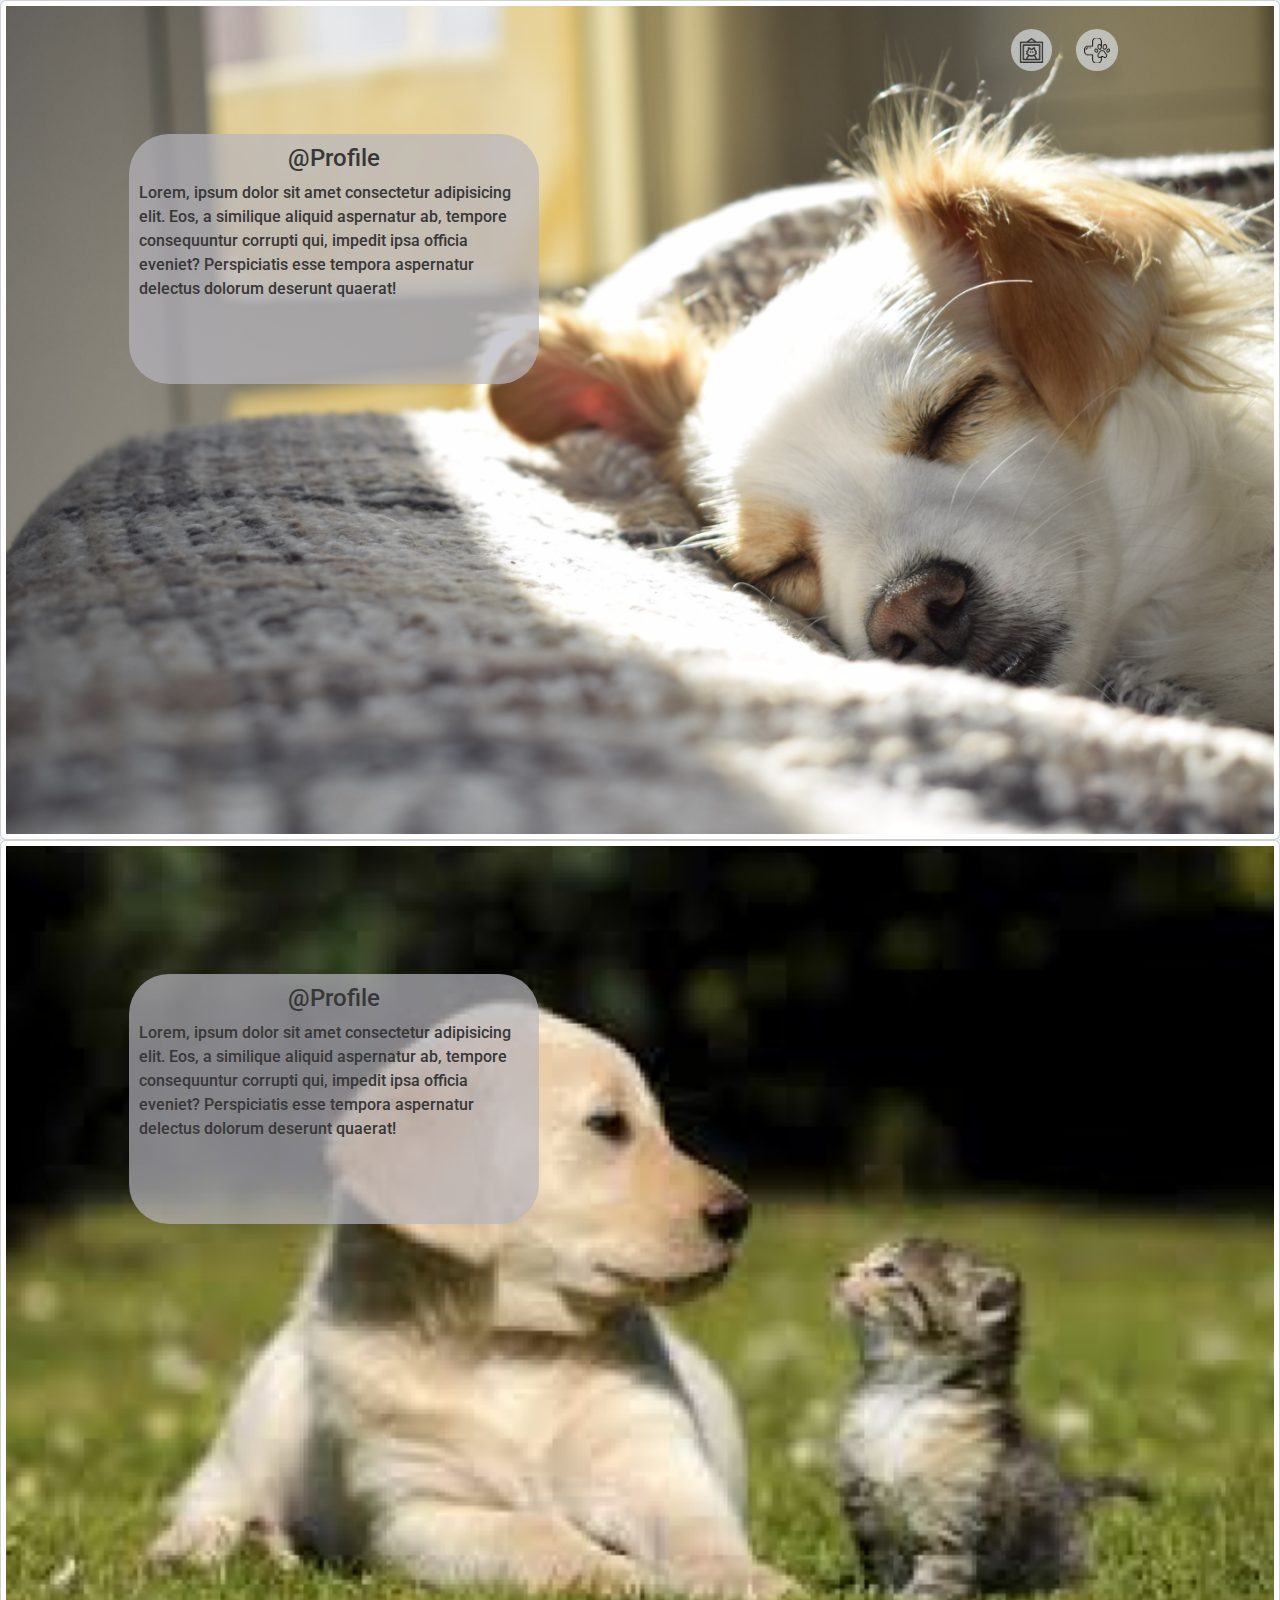
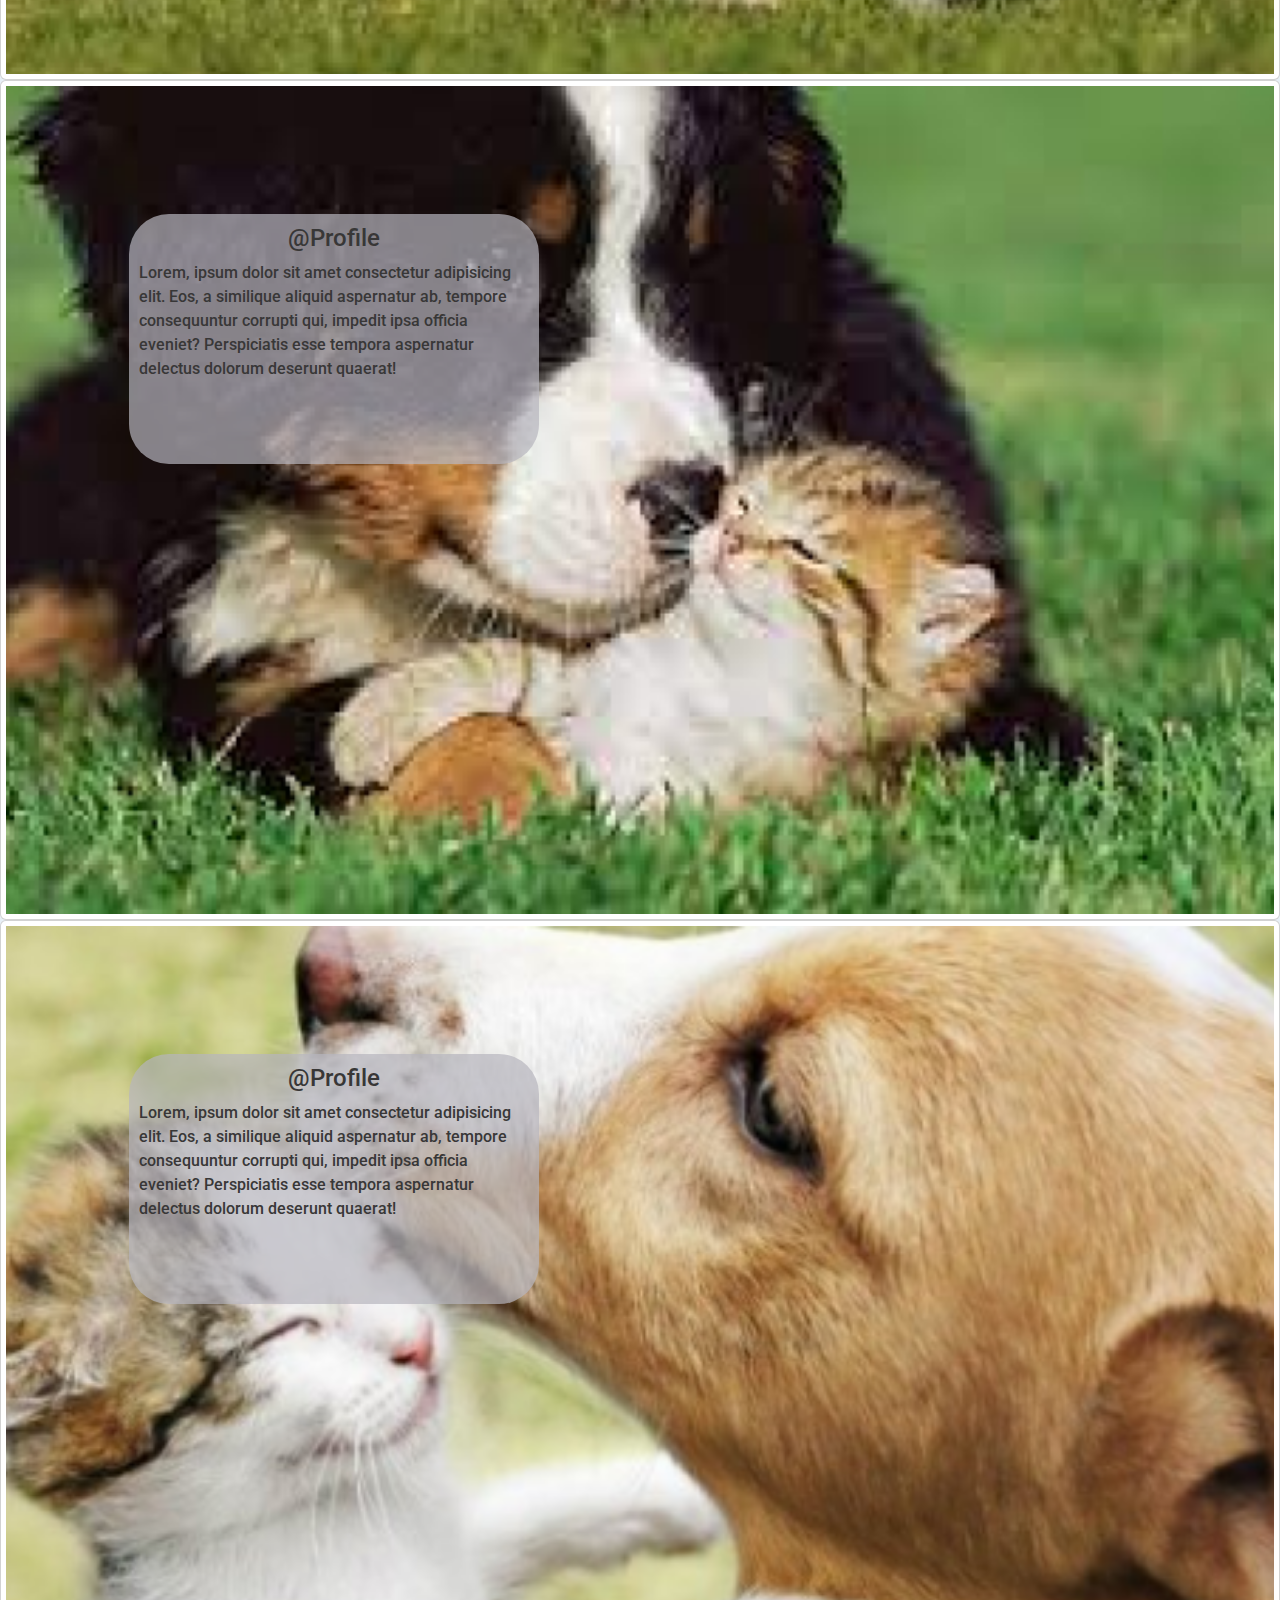
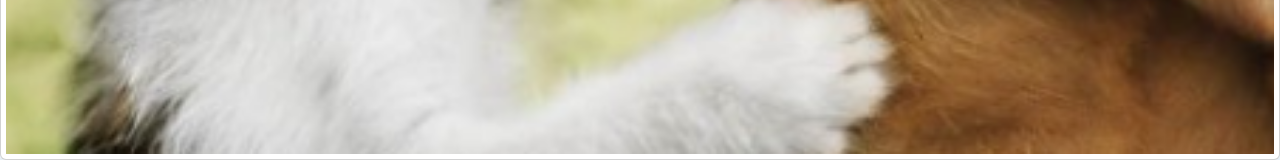
<file: pages/feed.html>
<!DOCTYPE html>
<html lang="pt-br">
  <head>
    <meta charset="UTF-8" />
    <meta http-equiv="X-UA-Compatible" content="IE=edge" />
    <meta name="viewport" content="width=device-width, initial-scale=1.0" />
    <title>Perfil - iPet</title>
    <!-- Font -->
    <link rel="preconnect" href="https://fonts.googleapis.com" />
    <link rel="preconnect" href="https://fonts.gstatic.com" crossorigin />
    <link
      href="https://fonts.googleapis.com/css2?family=Inter:wght@400;500;700&family=Roboto:wght@400;500;700&display=swap"
      rel="stylesheet"
    />
    <link
      rel="stylesheet"
      href="https://cdn.jsdelivr.net/npm/bootstrap@5.2.0-beta1/dist/css/bootstrap.min.css"
    />
    <!-- Style -->
    <link rel="stylesheet" href="../css/global.css" />
    <link rel="stylesheet" href="../css/menu.css" />
    <link rel="stylesheet" href="../css/feed.css" />
  </head>
  <body>
    <div class="container-fluid">
      <nav class="nav nav-pills nav-fill menu">
        <div class="menu__content">
          <div class="nav-border">
            <a href="/pages/profile.html">
              <img
                src="../assets/icon/icon-profile.svg"
                alt="Icone do Perfil"
              />
            </a>
          </div>
          <div class="nav-border">
            <a href="#" id="open__modal">
              <img
                src="../assets/icon/icon-post.svg"
                alt="Adicionar uma nova postagem"
              />
            </a>
          </div>
        </div>
      </nav>
      <main class="main__images">
        <div class="card image__post">
          <img src="../assets/img/feed-main.png" alt="Icone do Perfil" />
          <div class="card__description">
            <div class="card__description__profile">
              <h2>@Profile</h2>
              <p>
                Lorem, ipsum dolor sit amet consectetur adipisicing elit. Eos, a
                similique aliquid aspernatur ab, tempore consequuntur corrupti
                qui, impedit ipsa officia eveniet? Perspiciatis esse tempora
                aspernatur delectus dolorum deserunt quaerat!
              </p>
            </div>
          </div>
        </div>
        <div class="card image__post">
          <img src="../assets/img/pet-post-01.png" alt="Icone do Perfil" />
          <div class="card__description">
            <div class="card__description__profile">
              <h2>@Profile</h2>
              <p>
                Lorem, ipsum dolor sit amet consectetur adipisicing elit. Eos, a
                similique aliquid aspernatur ab, tempore consequuntur corrupti
                qui, impedit ipsa officia eveniet? Perspiciatis esse tempora
                aspernatur delectus dolorum deserunt quaerat!
              </p>
            </div>
          </div>
        </div>
        <div class="card image__post">
          <img src="../assets/img/pet-post-02.png" alt="Icone do Perfil" />
          <div class="card__description">
            <div class="card__description__profile">
              <h2>@Profile</h2>
              <p>
                Lorem, ipsum dolor sit amet consectetur adipisicing elit. Eos, a
                similique aliquid aspernatur ab, tempore consequuntur corrupti
                qui, impedit ipsa officia eveniet? Perspiciatis esse tempora
                aspernatur delectus dolorum deserunt quaerat!
              </p>
            </div>
          </div>
        </div>
        <div class="card image__post">
          <img src="../assets/img/pet-post-03.png" alt="Icone do Perfil" />
          <div class="card__description">
            <div class="card__description__profile">
              <h2>@Profile</h2>
              <p>
                Lorem, ipsum dolor sit amet consectetur adipisicing elit. Eos, a
                similique aliquid aspernatur ab, tempore consequuntur corrupti
                qui, impedit ipsa officia eveniet? Perspiciatis esse tempora
                aspernatur delectus dolorum deserunt quaerat!
              </p>
            </div>
          </div>
        </div>
      </main>

      <!-- Modal de cadastro -->
      <div class="modal-post" id="is-visible"></div>
    </div>
    <script src="../js/profile.js"></script>
    <script src="../js/modal-post.js"></script>
  </body>
</html>
</file>
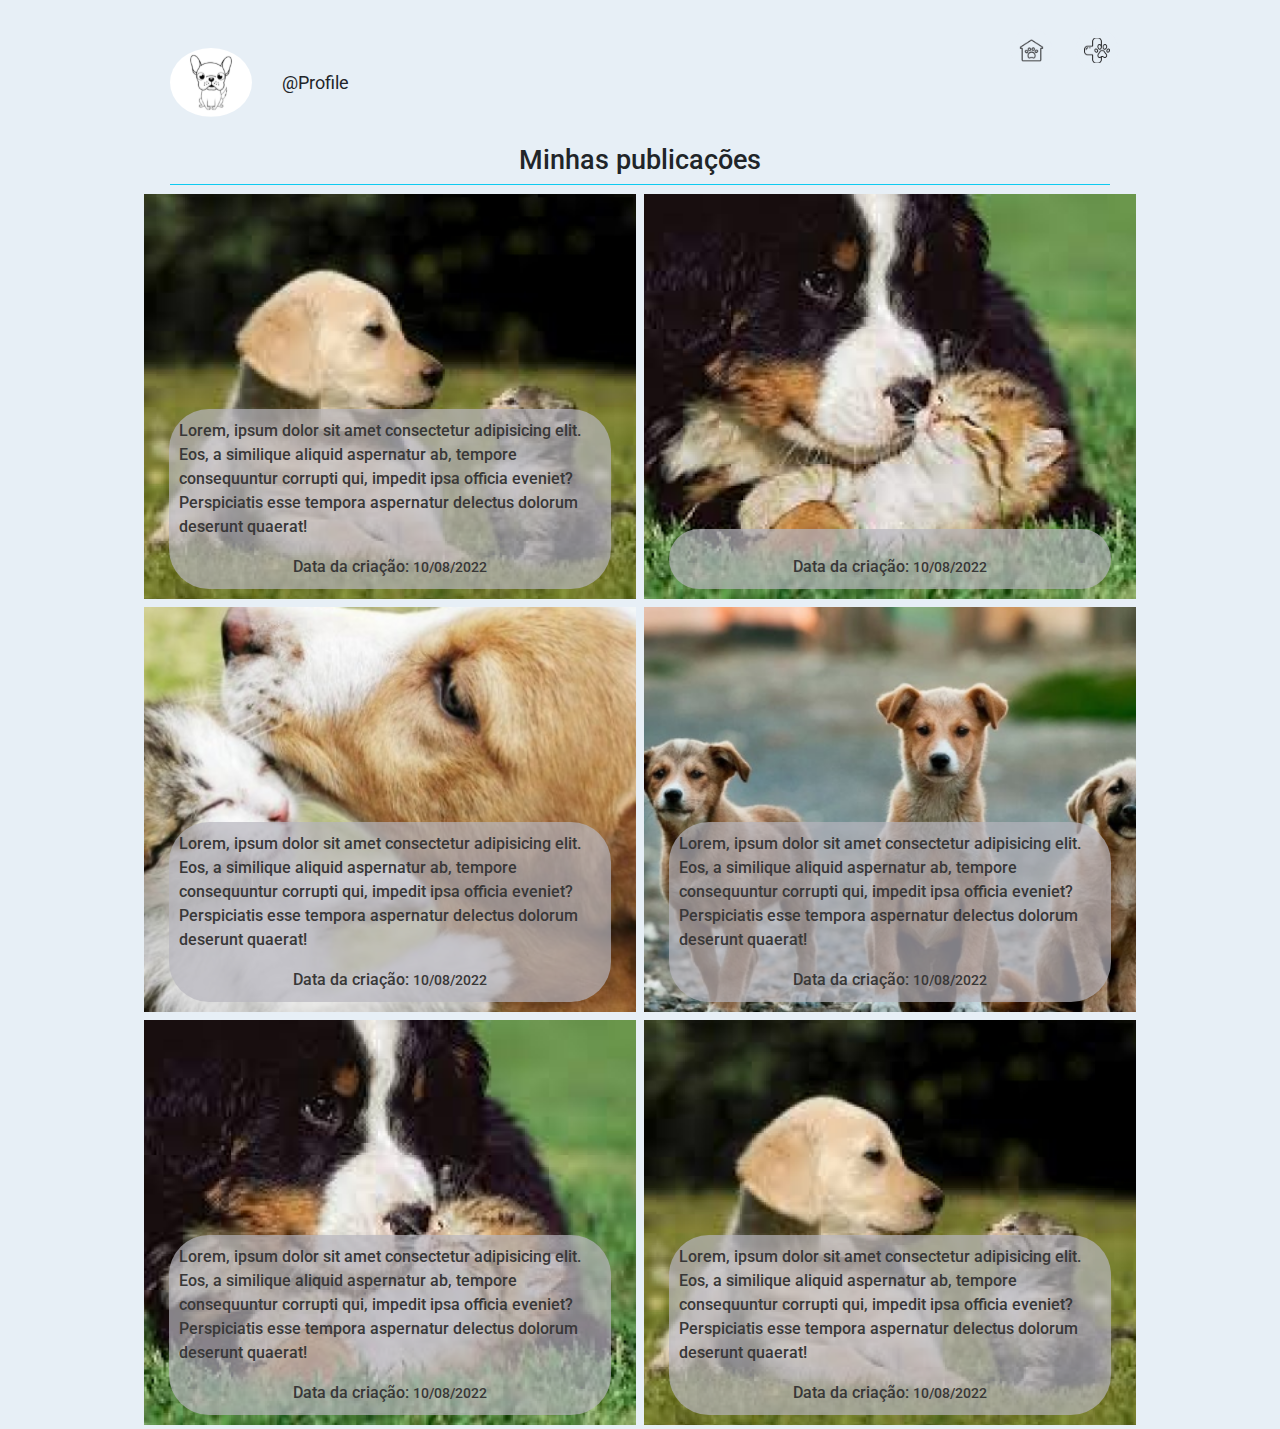
<file: pages/profile.html>
<!DOCTYPE html>
<html lang="pt-br">
  <head>
    <meta charset="UTF-8" />
    <meta http-equiv="X-UA-Compatible" content="IE=edge" />
    <meta name="viewport" content="width=device-width, initial-scale=1.0" />
    <title>Feed - iPet</title>
    <link rel="preconnect" href="https://fonts.googleapis.com" />
    <link rel="preconnect" href="https://fonts.gstatic.com" crossorigin />
    <link
      href="https://fonts.googleapis.com/css2?family=Inter:wght@400;500;700&family=Roboto:wght@400;500;700&display=swap"
      rel="stylesheet"
    />
    <link
      rel="stylesheet"
      href="https://cdn.jsdelivr.net/npm/bootstrap@5.2.0-beta1/dist/css/bootstrap.min.css"
    />
    <link rel="stylesheet" href="../css/global.css" />
    <link rel="stylesheet" href="../css/menu.css" />
    <link rel="stylesheet" href="../css/profile.css" />
  </head>
  <body>
    <div class="container-fluid d-flex flex-wrap justify-content-center">
      <nav class="nav nav-pills nav-fill menu">
        <div class="menu__content">
          <div class="nav-border">
            <a href="/pages/feed.html">
              <img src="../assets/icon/home.svg" alt="Icone do Perfil" />
            </a>
          </div>
          <div class="nav-border">
            <a href="#" id="open__modal">
              <img
                src="../assets/icon/icon-post.svg"
                alt="Adicionar uma nova postagem"
              />
            </a>
          </div>
        </div>
      </nav>

      <div class="profile">
        <div class="profile__img">
          <img src="../assets/img/img-profile.svg" alt="" />
          <small>@Profile</small>
        </div>
        <div
          class="text-center profile__paragraph border-bottom border-info p-2"
        >
          <span>Minhas publicações</span>
        </div>
      </div>

      <div class="content">
        <div class="row">
          <div class="col col-md-6 p-1">
            <div class="image__post">
              <img
                src="../assets/img/pet-post-01.png"
                class="img-fluid"
                alt="Icone do Perfil"
              />
              <div class="card__description">
                <p>
                  Lorem, ipsum dolor sit amet consectetur adipisicing elit. Eos,
                  a similique aliquid aspernatur ab, tempore consequuntur
                  corrupti qui, impedit ipsa officia eveniet? Perspiciatis esse
                  tempora aspernatur delectus dolorum deserunt quaerat!
                </p>
                <div class="text-center created__at">
                  <span>Data da criação: <small>10/08/2022</small></span>
                </div>
              </div>
            </div>
          </div>
          <div class="col col-md-6 p-1">
            <div class="image__post">
              <img
                src="../assets/img/pet-post-02.png"
                class="img-fluid"
                alt="Icone do Perfil"
              />
              <div class="card__description">
                <p>
                  <!-- Lorem, ipsum dolor sit amet consectetur adipisicing elit. Eos, a
									similique aliquid aspernatur ab, tempore consequuntur corrupti
									qui, impedit ipsa officia eveniet? Perspiciatis esse tempora
									aspernatur delectus dolorum deserunt quaerat! -->
                </p>
                <div class="text-center created__at">
                  <span>Data da criação: <small>10/08/2022</small></span>
                </div>
              </div>
            </div>
          </div>
        </div>
        <div class="row">
          <div class="col col-sm-12 col-md-6 p-1">
            <div class="image__post">
              <img
                src="../assets/img/pet-post-03.png"
                class="img-fluid"
                alt="Icone do Perfil"
              />
              <div class="card__description">
                <p>
                  Lorem, ipsum dolor sit amet consectetur adipisicing elit. Eos,
                  a similique aliquid aspernatur ab, tempore consequuntur
                  corrupti qui, impedit ipsa officia eveniet? Perspiciatis esse
                  tempora aspernatur delectus dolorum deserunt quaerat!
                </p>
                <div class="text-center created__at">
                  <span>Data da criação: <small>10/08/2022</small></span>
                </div>
              </div>
            </div>
          </div>
          <div class="col col-sm-12 col-md-6 p-1">
            <div class="image__post">
              <img
                src="../assets/img/pet-post-04.png"
                class="img-fluid"
                alt="Icone do Perfil"
              />
              <div class="card__description">
                <p>
                  Lorem, ipsum dolor sit amet consectetur adipisicing elit. Eos,
                  a similique aliquid aspernatur ab, tempore consequuntur
                  corrupti qui, impedit ipsa officia eveniet? Perspiciatis esse
                  tempora aspernatur delectus dolorum deserunt quaerat!
                </p>
                <div class="text-center created__at">
                  <span>Data da criação: <small>10/08/2022</small></span>
                </div>
              </div>
            </div>
          </div>
        </div>
        <div class="row">
          <div class="col col-sm-12 col-md-6 p-1">
            <div class="image__post">
              <img
                src="../assets/img/pet-post-02.png"
                class="img-fluid"
                alt="Icone do Perfil"
              />
              <div class="card__description">
                <p>
                  Lorem, ipsum dolor sit amet consectetur adipisicing elit. Eos,
                  a similique aliquid aspernatur ab, tempore consequuntur
                  corrupti qui, impedit ipsa officia eveniet? Perspiciatis esse
                  tempora aspernatur delectus dolorum deserunt quaerat!
                </p>
                <div class="text-center created__at">
                  <span>Data da criação: <small>10/08/2022</small></span>
                </div>
              </div>
            </div>
          </div>
          <div class="col col-sm-12 col-md-6 p-1">
            <div class="image__post">
              <img
                src="../assets/img/pet-post-01.png"
                class="img-fluid"
                alt="Icone do Perfil"
              />
              <div class="card__description">
                <p>
                  Lorem, ipsum dolor sit amet consectetur adipisicing elit. Eos,
                  a similique aliquid aspernatur ab, tempore consequuntur
                  corrupti qui, impedit ipsa officia eveniet? Perspiciatis esse
                  tempora aspernatur delectus dolorum deserunt quaerat!
                </p>
                <div class="text-center created__at">
                  <span>Data da criação: <small>10/08/2022</small></span>
                </div>
              </div>
            </div>
          </div>
        </div>
      </div>

      <!-- Modal de cadastro -->
      <div class="modal-post" id="is-visible"></div>
    </div>
    <script src="../js/modal-post.js"></script>
  </body>
</html>
</file>
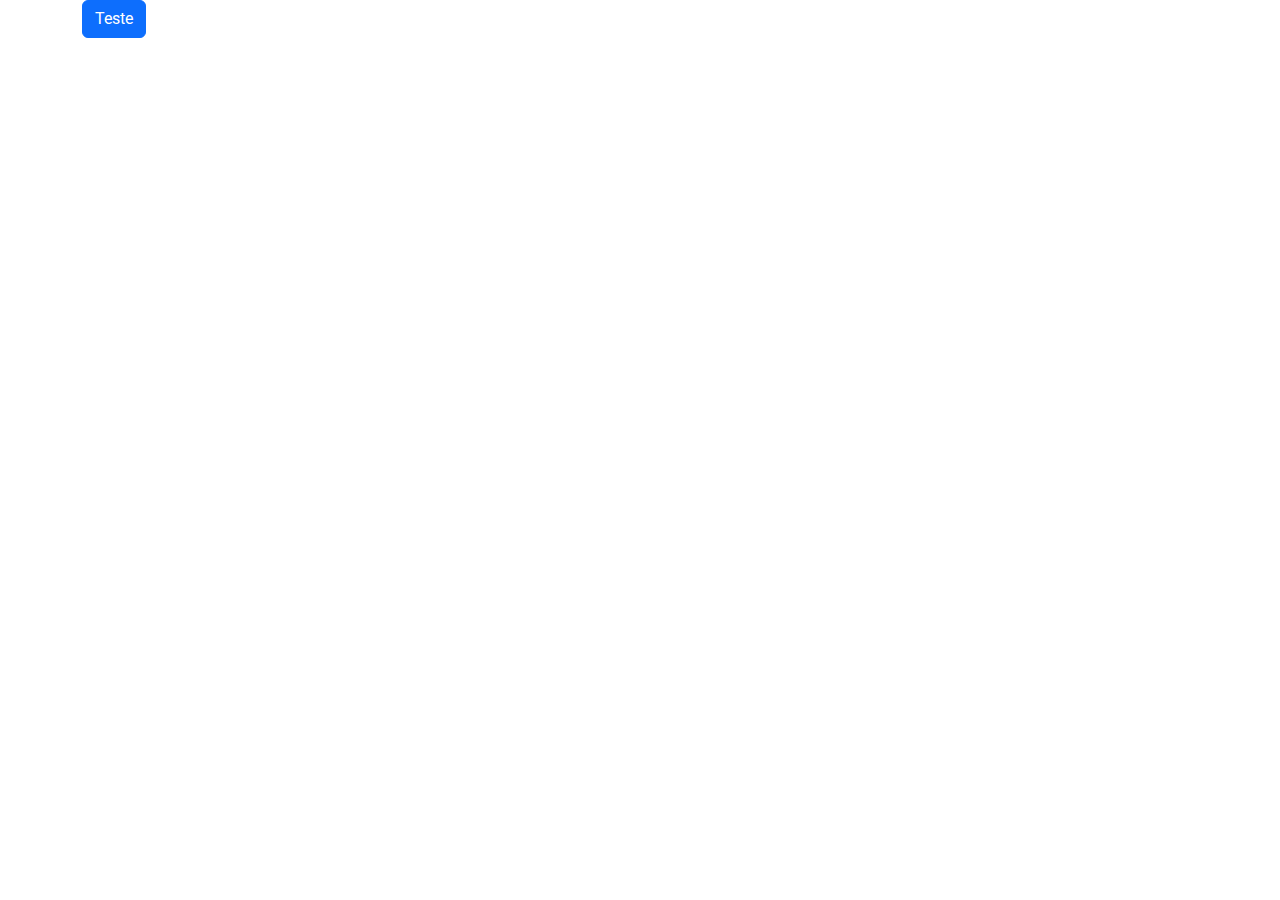
<file: pages/modal/modal-message.html>
<!DOCTYPE html>
<html lang="pt-br">
  <head>
    <meta charset="UTF-8" />
    <meta http-equiv="X-UA-Compatible" content="IE=edge" />
    <meta name="viewport" content="width=device-width, initial-scale=1.0" />
    <title>Message - iPet</title>

    <link rel="preconnect" href="https://fonts.googleapis.com" />
    <link rel="preconnect" href="https://fonts.gstatic.com" crossorigin />
    <link
      href="https://fonts.googleapis.com/css2?family=Inter:wght@400;500;700&family=Roboto:wght@400;500;700&display=swap"
      rel="stylesheet"
    />

    <link rel="stylesheet" href="../../css/global.css" />
    <link rel="stylesheet" href="../../css/modal-status.css" />

    <link
      rel="stylesheet"
      href="https://cdn.jsdelivr.net/npm/bootstrap@5.2.0-beta1/dist/css/bootstrap.min.css"
    />
  </head>
  <body>
    <div class="container">
      <button class="btn btn-primary open-modal-button">Teste</button>
    </div>
    <div class="container-fluid message__container">
      <div class="message box__content container">
        <div class="message__content">
          <h2 class="message__title">Postagem salva com sucesso!</h2>
          <img
            class="message__icon"
            src="../../assets/img/button-ok.svg"
            alt=""
          />
          <button class="message__button">Fechar</button>
        </div>
      </div>
    </div>

    <script src="../../js/modal.js"></script>
  </body>
</html>
</file>
<file: css/global.css>
:root {
  --bg-login-main: #3aaaff;
  --bg-login-light: #90e5ff;
  --bg-body-loged: #e7eff6;
  --bg-feed-description: rgba(183, 181, 190, 0.7);
  --bg-button-grey: #6497b1;
  --text-title-white: #ffffff;
  --text-title-grey: #2a4d69;
  --text-title-black: #000000;
}

* {
  font-family: "Roboto", sans-serif;
}

.container-fluid,
.col-reset {
  padding: 0;
}
</file>
<file: css/menu.css>
/* Estilo do menu */

.menu {
  position: fixed;
  bottom: 0;
  width: 100%;
  height: 80px;
  z-index: 10;
}

.menu img {
  height: 25px;
}

.menu__content {
  display: flex;
  width: 100%;
  justify-content: space-around;
  align-items: center;
}

.nav-border {
  border-radius: 50%;
  padding: 8px;
  background: rgba(231, 239, 246, 0.6);
  margin: 0 12px;
}

@media screen and (min-width: 576px) {
  .menu {
    top: 0;
    height: 100px;
  }

  .menu__content {
    justify-content: end;
    margin-left: 60px;
    margin-right: 60px;
  }
}

@media screen and (min-width: 1200px) {
  .menu__content {
    margin-left: 150px;
    margin-right: 150px;
  }
}
</file>
<file: css/feed.css>
body {
  background: var(--bg-body-loged);
}

.main__images {
  z-index: 0;
}

.image__post img {
  width: 100%;
  height: 92vh;
  object-fit: cover;
}

.image__post {
  display: flex;
  align-items: center;
  padding: 5px;
}

.image__post .card__description {
  position: absolute;
  width: 100%;
  margin-top: 10%;
  color: #383737;
  font-weight: 500;
}

.image__post .card__description .card__description__profile {
  background: rgba(183, 181, 190, 0.7);
  border-radius: 40px;
  padding: 10px;
  max-width: 410px;
  min-height: 250px;
}

.card__description h2 {
  width: 100%;
  margin-top: 0;
  display: flex;
  justify-content: center;
  font-size: 1.5rem;
}

.card__description,
p {
  display: flex;
  flex-direction: column;
  justify-content: center;
  align-items: center;
  font-size: 1rem;
}

@media screen and (min-width: 576px) {
  .image__post .card__description {
    width: 85%;
    margin-left: 60px;
    margin-right: 60px;
  }

  .card__description {
    align-items: flex-start;
  }
}

@media screen and (min-width: 1200px) {
  .image__post .card__description {
    width: 80%;
  }
}
</file>
<file: css/profile.css>
body {
  background: var(--bg-body-loged);
  overflow-y: auto;
}

.profile {
  width: 100%;
  height: 150px;
}

.profile__img {
  display: flex;
  justify-content: space-evenly;
  align-items: center;
  height: 100px;
}

.profile__img img {
  height: 60%;
  border-radius: 50%;
}

.profile__paragraph span {
  font-weight: 500;
  line-height: 1.5rem;
}

.content {
  width: 100%;
}

.row {
  margin: 0;
}

.col {
  flex: auto;
}

.image__post {
  position: relative;
  width: 100%;
  padding: 0;
  display: flex;
  justify-content: center;
}

.image__post img {
  width: 100%;
  height: 45vh;
  position: relative;
  object-fit: cover;
}

.card__description {
  position: absolute;
  display: flex;
  flex-direction: column;
  color: #fff;
  background: rgba(183, 181, 190, 0.7);
  border-radius: 40px;
  padding: 10px;
  width: 90%;
}

.card__description h2 {
  width: 100%;
  margin-top: 0;
  display: flex;
  justify-content: center;
}

.card__description p,
.created__at span {
  font-size: 12px;
  color: #383737;
  font-weight: 500;
}

@media screen and (min-width: 576px) {
  .profile {
    margin: 0 60px 0 60px;
    padding-left: 10px;
    height: 190px;
  }

  .profile__paragraph span {
    font-size: 1.3rem;
  }

  .profile__img {
    justify-content: initial;
    gap: 30px;
    height: 115px;
    margin-top: 25px;
  }

  .image__post {
    justify-content: center;
  }

  .col {
    flex: auto;
  }

  .image__post img {
    width: 100%;
    object-fit: cover;
  }

  .card__description {
    width: 90%;
    color: #fff;
    background: rgba(183, 181, 190, 0.7);
    border-radius: 40px;
    padding: 10px;
    bottom: 10px;
  }

  .card__description p {
    font-size: 14px;
  }

  .created__at span {
    font-size: 14px;
  }
}

@media screen and (min-width: 992px) {
  .profile__img small {
    font-size: 16px;
  }

  .profile__paragraph span {
    font-size: 1.5rem;
  }

  .content {
    margin: 0 50px 0 50px;
    padding: 0 25px 0 25px;
  }

  .card__description p,
  .created__at span {
    font-size: 16px;
  }
}

@media screen and (min-width: 1200px) {
  .profile {
    margin: 0 120px 0 120px;
    padding: 0 50px 0 50px;
  }

  .profile__paragraph span {
    font-size: 1.7rem;
  }

  .profile__img small {
    font-size: 18px;
  }

  .content {
    margin: 0 100px 0 100px;
    padding: 0 40px 0 40px;
  }
}
</file>
<file: css/modal-status.css>
body {
  background: #1e1e1e;
}

.box__content {
  display: grid;
  place-items: center;
  max-width: 711px;
}

.message__container {
  background-color: rgba(0, 0, 0, 0.3);
  width: 100%;
  padding-left: 0 !important;
  padding-right: 0 !important;
  height: 100vh;
  position: fixed;
  top: 0;
  left: 0;

  display: grid;
  place-items: center;
  opacity: 0;
  pointer-events: none;
  transition: opacity 0.15s;
}

.message__content {
  background-color: var(--bg-login-main);
  width: 100%;
  max-width: 550px;

  padding: 65px 20px 45px 20px;
  display: flex;
  gap: 1.5rem;
  flex-direction: column;
  justify-content: center;
  align-items: center;
  border-radius: 10px;
  overflow: hidden;
}

.modal-show {
  opacity: 1;
  pointer-events: auto;
}
.message__title {
  font-family: "Roboto";
  font-weight: 700;
  font-size: 16px;
  line-height: 38px;
  text-align: center;

  color: #ffffff;
  margin-bottom: 0;
}

.message__icon {
  width: 48px;
  height: 48px;
}

.message__button {
  background: var(--bg-button-grey);
  text-decoration: none;
  padding: 12px 40px;
  border: none;
  border-radius: 5rem;
  font-family: "Roboto", sans-serif;
  font-weight: 700;
  font-size: 15px;
  line-height: 18px;

  color: #ffffff;
}

@media screen and (min-width: 768px) {
  .message__title {
    font-size: 24px;
  }

  .message__container {
    padding-left: initial;
    padding-right: initial;
  }

  .message__button {
    font-size: 20px;
  }
}
</file>
